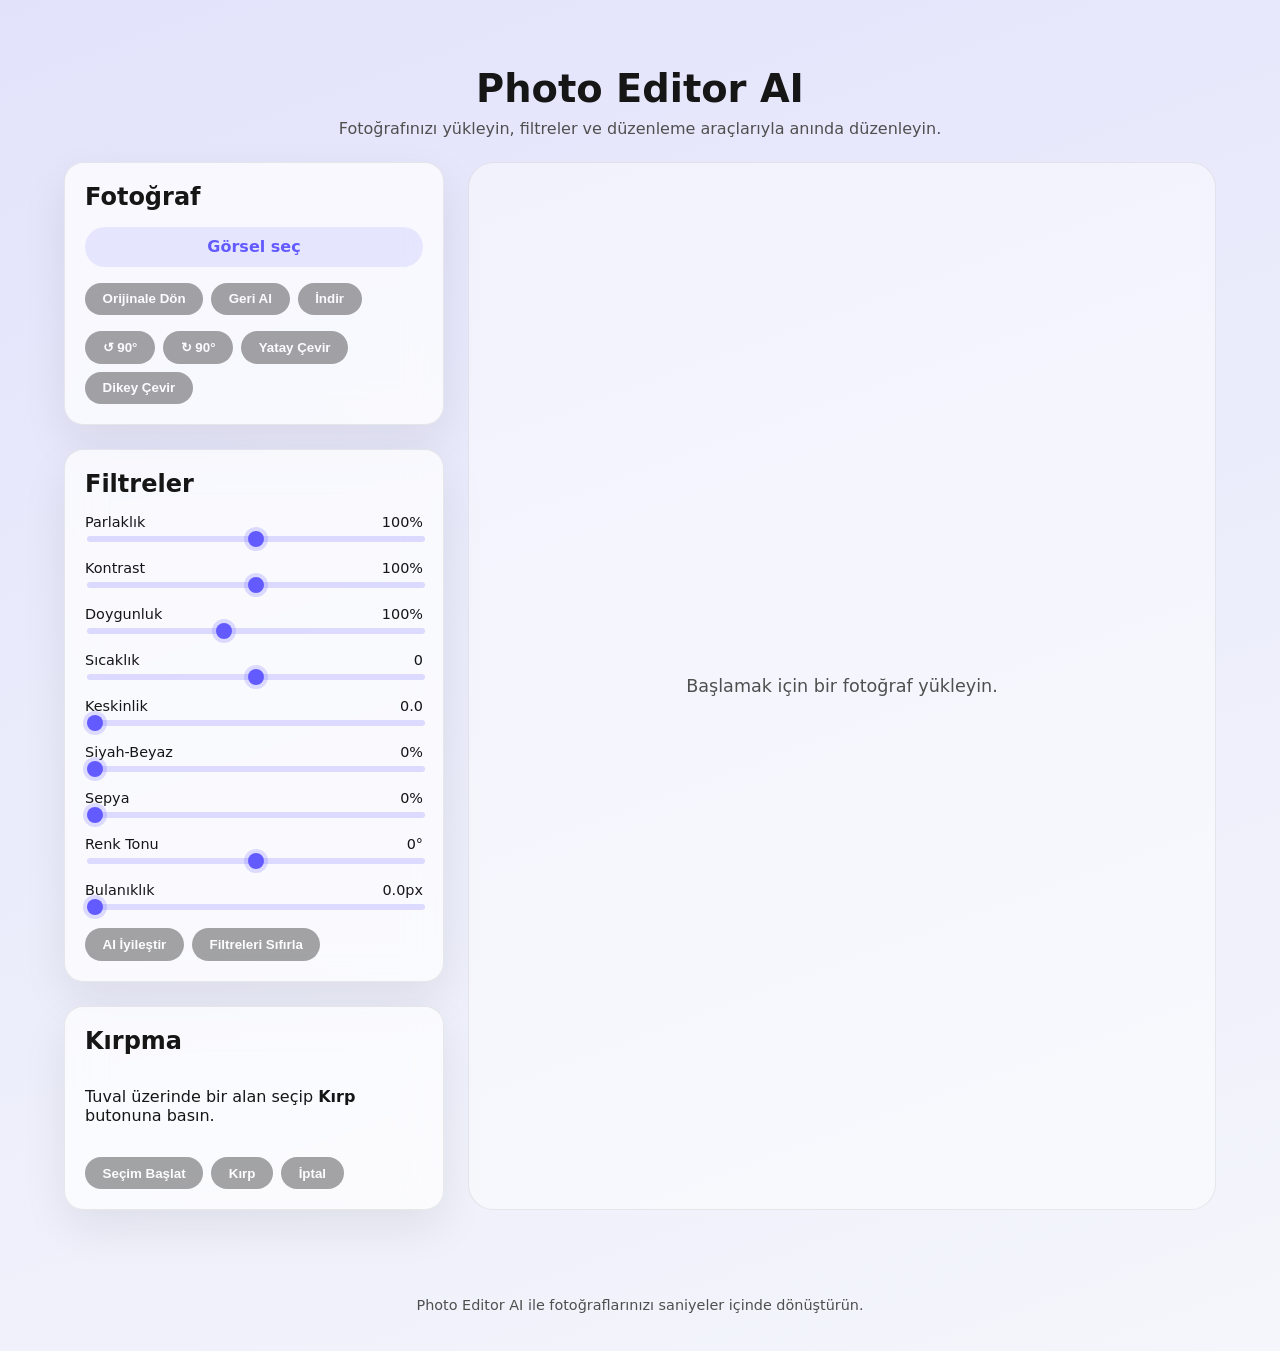
<file: index.html>
<!DOCTYPE html>
<html lang="tr">
  <head>
    <meta charset="UTF-8" />
    <meta name="viewport" content="width=device-width, initial-scale=1.0" />
    <title>Photo Editor AI</title>
    <link rel="stylesheet" href="styles.css" />
  </head>
  <body>
    <header class="app-header">
      <h1>Photo Editor AI</h1>
      <p>Fotoğrafınızı yükleyin, filtreler ve düzenleme araçlarıyla anında düzenleyin.</p>
    </header>

    <main class="app-grid">
      <section class="controls-panel">
        <div class="card">
          <h2>Fotoğraf</h2>
          <label class="file-input">
            <span>Görsel seç</span>
            <input id="image-input" type="file" accept="image/*" />
          </label>
          <div class="button-row">
            <button id="reset-image" disabled>Orijinale Dön</button>
            <button id="undo" disabled>Geri Al</button>
            <button id="download" disabled>İndir</button>
          </div>
          <div class="button-row">
            <button data-rotate="-90" disabled class="rotate">↺ 90°</button>
            <button data-rotate="90" disabled class="rotate">↻ 90°</button>
            <button data-flip="horizontal" disabled class="flip">Yatay Çevir</button>
            <button data-flip="vertical" disabled class="flip">Dikey Çevir</button>
          </div>
        </div>

        <div class="card">
          <h2>Filtreler</h2>
          <div class="slider-group">
            <label for="brightness">Parlaklık <span data-value="brightness"></span></label>
            <input type="range" id="brightness" min="0" max="200" value="100" />
          </div>
          <div class="slider-group">
            <label for="contrast">Kontrast <span data-value="contrast"></span></label>
            <input type="range" id="contrast" min="0" max="200" value="100" />
          </div>
          <div class="slider-group">
            <label for="saturation">Doygunluk <span data-value="saturation"></span></label>
            <input type="range" id="saturation" min="0" max="250" value="100" />
          </div>
          <div class="slider-group">
            <label for="temperature">Sıcaklık <span data-value="temperature"></span></label>
            <input type="range" id="temperature" min="-100" max="100" value="0" />
          </div>
          <div class="slider-group">
            <label for="clarity">Keskinlik <span data-value="clarity"></span></label>
            <input type="range" id="clarity" min="0" max="3" step="0.1" value="0" />
          </div>
          <div class="slider-group">
            <label for="grayscale">Siyah-Beyaz <span data-value="grayscale"></span></label>
            <input type="range" id="grayscale" min="0" max="100" value="0" />
          </div>
          <div class="slider-group">
            <label for="sepia">Sepya <span data-value="sepia"></span></label>
            <input type="range" id="sepia" min="0" max="100" value="0" />
          </div>
          <div class="slider-group">
            <label for="hue">Renk Tonu <span data-value="hue"></span></label>
            <input type="range" id="hue" min="-180" max="180" value="0" />
          </div>
          <div class="slider-group">
            <label for="blur">Bulanıklık <span data-value="blur"></span></label>
            <input type="range" id="blur" min="0" max="10" step="0.1" value="0" />
          </div>
          <div class="button-row">
            <button id="auto-enhance" disabled>AI İyileştir</button>
            <button id="reset-filters" disabled>Filtreleri Sıfırla</button>
          </div>
        </div>

        <div class="card">
          <h2>Kırpma</h2>
          <p>Tuval üzerinde bir alan seçip <strong>Kırp</strong> butonuna basın.</p>
          <div class="button-row">
            <button id="toggle-crop" disabled>Seçim Başlat</button>
            <button id="apply-crop" disabled>Kırp</button>
            <button id="cancel-crop" disabled>İptal</button>
          </div>
        </div>
      </section>

      <section class="editor-panel">
        <div class="canvas-wrapper">
          <canvas id="editor-canvas"></canvas>
          <div id="selection-box" hidden></div>
        </div>
        <div class="empty-state" id="empty-state">
          <p>Başlamak için bir fotoğraf yükleyin.</p>
        </div>
      </section>
    </main>

    <footer class="app-footer">
      <p>Photo Editor AI ile fotoğraflarınızı saniyeler içinde dönüştürün.</p>
    </footer>

    <script src="script.js" type="module"></script>
  </body>
</html>
</file>
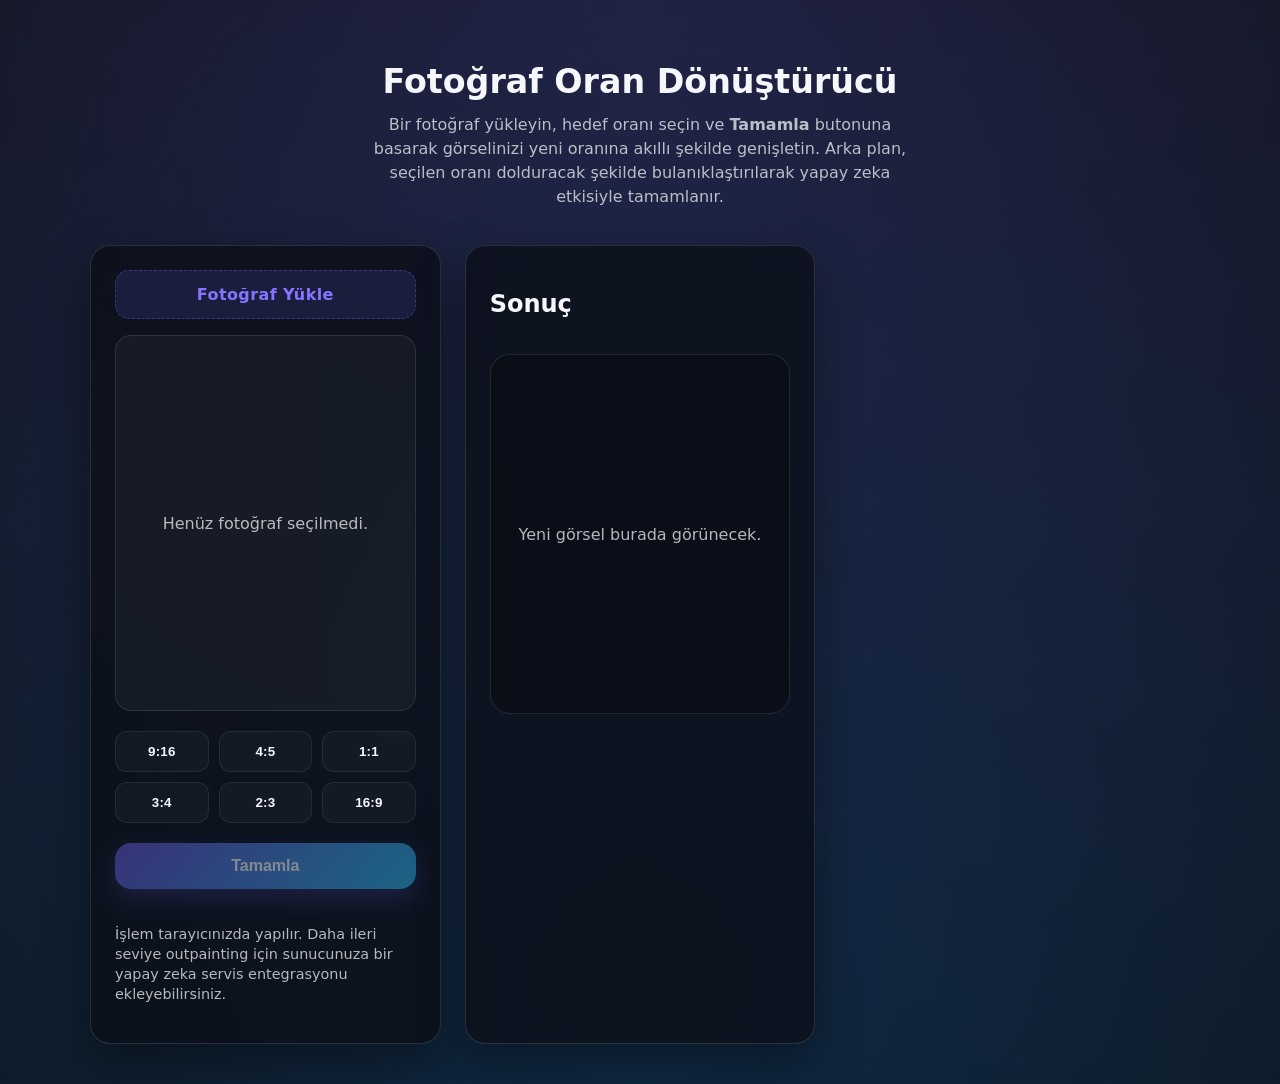
<file: public/index.html>
<!DOCTYPE html>
<html lang="tr">
  <head>
    <meta charset="UTF-8" />
    <meta name="viewport" content="width=device-width, initial-scale=1.0" />
    <title>Akıllı Fotoğraf Tamamlama</title>
    <link rel="stylesheet" href="styles.css" />
  </head>
  <body>
    <main class="app">
      <header class="app__header">
        <h1>Fotoğraf Oran Dönüştürücü</h1>
        <p>
          Bir fotoğraf yükleyin, hedef oranı seçin ve <strong>Tamamla</strong> butonuna basarak görselinizi yeni oranına akıllı şekilde genişletin. Arka plan, seçilen oranı dolduracak şekilde bulanıklaştırılarak yapay zeka etkisiyle tamamlanır.
        </p>
      </header>

      <section class="panel panel--upload">
        <div class="upload">
          <label for="imageInput" class="upload__label">
            <span class="upload__cta">Fotoğraf Yükle</span>
            <input id="imageInput" type="file" accept="image/*" hidden />
          </label>
          <div class="upload__preview" id="imagePreview">
            <span class="upload__placeholder">Henüz fotoğraf seçilmedi.</span>
          </div>
        </div>

        <div class="ratios" id="ratioButtons"></div>

        <button class="button button--primary" id="completeButton" disabled>
          Tamamla
        </button>
        <p class="hint">
          İşlem tarayıcınızda yapılır. Daha ileri seviye outpainting için sunucunuza bir yapay zeka servis entegrasyonu ekleyebilirsiniz.
        </p>
      </section>

      <section class="panel panel--result">
        <h2>Sonuç</h2>
        <div class="result" id="result">
          <div class="result__placeholder">
            Yeni görsel burada görünecek.
          </div>
        </div>
        <div class="result__actions" id="resultActions"></div>
        <div class="status" id="status"></div>
      </section>
    </main>

    <script src="app.js" type="module"></script>
  </body>
</html>
</file>
<file: styles.css>
:root {
  color-scheme: light dark;
  --surface: rgba(255, 255, 255, 0.72);
  --surface-dark: rgba(18, 18, 18, 0.72);
  --border: rgba(0, 0, 0, 0.08);
  --border-dark: rgba(255, 255, 255, 0.1);
  --primary: #635bff;
  --primary-dark: #8c86ff;
  --text: #161616;
  --text-muted: #4f4f4f;
  --bg: #f4f6fb;
  --bg-dark: #0e1016;
  font-family: "Inter", system-ui, -apple-system, BlinkMacSystemFont, "Segoe UI", sans-serif;
}

* {
  box-sizing: border-box;
}

body {
  margin: 0;
  min-height: 100vh;
  background: linear-gradient(160deg, rgba(99, 91, 255, 0.12), rgba(0, 0, 0, 0)) var(--bg);
  color: var(--text);
  display: flex;
  flex-direction: column;
}

body.dark {
  background: radial-gradient(circle at top, rgba(140, 134, 255, 0.12), rgba(0, 0, 0, 0)) var(--bg-dark);
  color: #f0f3ff;
}

.app-header,
.app-footer {
  padding: 1.5rem 5vw;
  text-align: center;
}

.app-header {
  margin-top: 1rem;
}

.app-header h1 {
  margin-bottom: 0.5rem;
  font-size: clamp(2.2rem, 3vw, 3rem);
}

.app-header p {
  margin: 0;
  color: var(--text-muted);
}

.app-grid {
  flex: 1;
  display: grid;
  grid-template-columns: minmax(320px, 380px) 1fr;
  gap: 1.5rem;
  padding: 0 5vw 3rem;
}

@media (max-width: 960px) {
  .app-grid {
    grid-template-columns: 1fr;
  }
}

.controls-panel {
  display: flex;
  flex-direction: column;
  gap: 1.5rem;
}

.card {
  backdrop-filter: blur(18px);
  background-color: var(--surface);
  border: 1px solid var(--border);
  border-radius: 1.2rem;
  padding: 1.25rem;
  box-shadow: 0 18px 45px rgba(22, 22, 22, 0.08);
  display: flex;
  flex-direction: column;
  gap: 1rem;
}

body.dark .card {
  background-color: var(--surface-dark);
  border-color: var(--border-dark);
  box-shadow: 0 18px 60px rgba(0, 0, 0, 0.35);
}

.card h2 {
  margin: 0;
}

.slider-group {
  display: flex;
  flex-direction: column;
  gap: 0.25rem;
}

.slider-group label {
  font-size: 0.9rem;
  display: flex;
  justify-content: space-between;
}

.slider-group input[type="range"] {
  -webkit-appearance: none;
  width: 100%;
  height: 6px;
  border-radius: 10px;
  background: rgba(99, 91, 255, 0.2);
  outline: none;
}

.slider-group input[type="range"]::-webkit-slider-thumb {
  -webkit-appearance: none;
  width: 16px;
  height: 16px;
  border-radius: 50%;
  background: var(--primary);
  cursor: pointer;
  border: none;
  box-shadow: 0 0 0 4px rgba(99, 91, 255, 0.2);
}

.slider-group input[type="range"]::-moz-range-thumb {
  width: 16px;
  height: 16px;
  border-radius: 50%;
  background: var(--primary);
  cursor: pointer;
  border: none;
  box-shadow: 0 0 0 4px rgba(99, 91, 255, 0.2);
}

.file-input {
  position: relative;
  display: inline-flex;
  align-items: center;
  justify-content: center;
  gap: 0.5rem;
  background: rgba(99, 91, 255, 0.12);
  color: var(--primary);
  padding: 0.65rem 1rem;
  border-radius: 999px;
  cursor: pointer;
  font-weight: 600;
}

.file-input input {
  position: absolute;
  inset: 0;
  opacity: 0;
  cursor: pointer;
}

.button-row {
  display: flex;
  flex-wrap: wrap;
  gap: 0.5rem;
}

button {
  border: none;
  border-radius: 999px;
  padding: 0.55rem 1.1rem;
  cursor: pointer;
  font-weight: 600;
  transition: transform 150ms ease, box-shadow 150ms ease;
  background: rgba(22, 22, 22, 0.85);
  color: #fff;
}

button:hover:enabled {
  transform: translateY(-1px);
  box-shadow: 0 12px 20px rgba(22, 22, 22, 0.25);
}

button:disabled {
  opacity: 0.45;
  cursor: not-allowed;
  box-shadow: none;
}

button.primary {
  background: var(--primary);
}

.editor-panel {
  position: relative;
  display: flex;
  align-items: center;
  justify-content: center;
  background: rgba(255, 255, 255, 0.48);
  border-radius: 1.6rem;
  border: 1px solid rgba(22, 22, 22, 0.08);
  min-height: 480px;
  overflow: hidden;
}

body.dark .editor-panel {
  background: rgba(16, 18, 26, 0.72);
  border-color: rgba(255, 255, 255, 0.12);
}

.canvas-wrapper {
  position: relative;
  max-width: 100%;
  max-height: 100%;
  display: none;
}

#editor-canvas {
  max-width: 100%;
  height: auto;
  display: block;
  border-radius: 1rem;
  box-shadow: 0 18px 40px rgba(22, 22, 22, 0.15);
}

#selection-box {
  position: absolute;
  border: 2px dashed var(--primary);
  background: rgba(99, 91, 255, 0.2);
  pointer-events: none;
}

.empty-state {
  text-align: center;
  color: var(--text-muted);
  font-size: 1.1rem;
  padding: 2rem;
}

.app-footer {
  font-size: 0.9rem;
  color: var(--text-muted);
}

@media (max-width: 640px) {
  .card {
    padding: 1rem;
  }

  .button-row {
    flex-direction: column;
  }

  button {
    width: 100%;
  }
}
</file>
<file: public/styles.css>
:root {
  color-scheme: light dark;
  font-family: "Inter", system-ui, -apple-system, "Segoe UI", sans-serif;
  --color-bg: #0e1116;
  --color-surface: rgba(255, 255, 255, 0.04);
  --color-border: rgba(255, 255, 255, 0.12);
  --color-text: #f6f7fb;
  --color-muted: rgba(255, 255, 255, 0.7);
  --color-primary: #6c5ce7;
  --color-primary-hover: #8673ff;
  --color-success: #00c48c;
  --color-warning: #ffb400;
  --color-error: #ff6b6b;
}

body {
  margin: 0;
  background: radial-gradient(circle at top, rgba(108, 92, 231, 0.2), transparent),
    radial-gradient(circle at bottom, rgba(9, 132, 227, 0.2), transparent), var(--color-bg);
  color: var(--color-text);
  min-height: 100vh;
  display: flex;
  align-items: center;
  justify-content: center;
  padding: 40px 16px;
}

* {
  box-sizing: border-box;
}

.app {
  width: min(1100px, 100%);
  display: grid;
  grid-template-columns: repeat(auto-fit, minmax(320px, 1fr));
  gap: 24px;
}

.app__header {
  grid-column: 1 / -1;
  text-align: center;
  margin-bottom: 12px;
}

.app__header h1 {
  font-size: clamp(1.8rem, 2.6vw, 2.6rem);
  margin-bottom: 12px;
}

.app__header p {
  color: var(--color-muted);
  max-width: 560px;
  margin: 0 auto;
  line-height: 1.5;
}

.panel {
  background: rgba(12, 16, 24, 0.8);
  border: 1px solid var(--color-border);
  border-radius: 20px;
  padding: 24px;
  backdrop-filter: blur(14px);
  box-shadow: 0 20px 50px rgba(0, 0, 0, 0.4);
}

.panel--upload {
  display: flex;
  flex-direction: column;
  gap: 20px;
}

.upload {
  display: flex;
  flex-direction: column;
  gap: 16px;
}

.upload__label {
  display: inline-flex;
  align-items: center;
  justify-content: center;
  padding: 14px 18px;
  border-radius: 14px;
  background: rgba(108, 92, 231, 0.15);
  color: var(--color-primary-hover);
  cursor: pointer;
  border: 1px dashed rgba(108, 92, 231, 0.4);
  transition: background 0.2s ease, border 0.2s ease, transform 0.2s ease;
  font-weight: 600;
  letter-spacing: 0.4px;
}

.upload__label:hover {
  background: rgba(108, 92, 231, 0.25);
  transform: translateY(-1px);
}

.upload__preview {
  position: relative;
  width: 100%;
  aspect-ratio: 4 / 5;
  border-radius: 16px;
  border: 1px solid rgba(255, 255, 255, 0.1);
  overflow: hidden;
  display: flex;
  align-items: center;
  justify-content: center;
  background: rgba(255, 255, 255, 0.04);
}

.upload__placeholder {
  color: var(--color-muted);
  text-align: center;
  padding: 12px 16px;
}

.upload__image {
  width: 100%;
  height: 100%;
  object-fit: contain;
  background: rgba(0, 0, 0, 0.4);
}

.ratios {
  display: grid;
  grid-template-columns: repeat(auto-fit, minmax(92px, 1fr));
  gap: 10px;
}

.ratio {
  padding: 12px;
  border-radius: 12px;
  border: 1px solid rgba(255, 255, 255, 0.08);
  background: rgba(255, 255, 255, 0.03);
  color: var(--color-text);
  cursor: pointer;
  font-weight: 600;
  letter-spacing: 0.2px;
  transition: border 0.2s ease, transform 0.2s ease, background 0.2s ease;
}

.ratio:hover {
  border-color: rgba(108, 92, 231, 0.6);
  background: rgba(108, 92, 231, 0.12);
}

.ratio--selected {
  border-color: rgba(108, 92, 231, 0.9);
  background: rgba(108, 92, 231, 0.2);
  color: #fff;
  transform: translateY(-1px);
}

.button {
  border: none;
  border-radius: 16px;
  padding: 14px 18px;
  font-size: 1rem;
  font-weight: 700;
  cursor: pointer;
  transition: transform 0.2s ease, box-shadow 0.2s ease, background 0.2s ease;
}

.button:disabled {
  cursor: not-allowed;
  opacity: 0.5;
  transform: none;
}

.button--primary {
  background: linear-gradient(135deg, rgba(108, 92, 231, 0.9), rgba(45, 197, 253, 0.9));
  color: #fff;
  box-shadow: 0 10px 25px rgba(108, 92, 231, 0.35);
}

.button--primary:not(:disabled):hover {
  transform: translateY(-1px);
  box-shadow: 0 16px 35px rgba(108, 92, 231, 0.45);
}

.button--ghost {
  display: inline-flex;
  align-items: center;
  justify-content: center;
  border: 1px solid rgba(255, 255, 255, 0.2);
  border-radius: 14px;
  padding: 12px 18px;
  font-size: 0.95rem;
  font-weight: 600;
  color: var(--color-text);
  text-decoration: none;
  background: rgba(255, 255, 255, 0.06);
  transition: background 0.2s ease, border 0.2s ease, transform 0.2s ease;
}

.button--ghost:hover {
  background: rgba(108, 92, 231, 0.2);
  border-color: rgba(108, 92, 231, 0.6);
  transform: translateY(-1px);
}

.button--loading {
  position: relative;
}

.button--loading::after {
  content: "";
  position: absolute;
  inset: 50% auto auto 50%;
  transform: translate(-50%, -50%);
  width: 16px;
  height: 16px;
  border-radius: 50%;
  border: 2px solid rgba(255, 255, 255, 0.6);
  border-top-color: rgba(255, 255, 255, 0.1);
  animation: spin 0.8s linear infinite;
}

@keyframes spin {
  to {
    transform: translate(-50%, -50%) rotate(360deg);
  }
}

.panel--result {
  display: flex;
  flex-direction: column;
  gap: 16px;
}

.result {
  position: relative;
  border-radius: 20px;
  border: 1px solid rgba(255, 255, 255, 0.1);
  background: rgba(0, 0, 0, 0.25);
  min-height: 360px;
  display: flex;
  align-items: center;
  justify-content: center;
  overflow: hidden;
}

.result__image {
  width: 100%;
  height: 100%;
  object-fit: contain;
}

.result__placeholder {
  color: var(--color-muted);
  text-align: center;
  padding: 16px;
}

.result__actions {
  display: flex;
  justify-content: flex-end;
}

.status {
  min-height: 24px;
  font-weight: 600;
}

.status[data-type="success"] {
  color: var(--color-success);
}

.status[data-type="warning"] {
  color: var(--color-warning);
}

.status[data-type="error"] {
  color: var(--color-error);
}

.status[data-type="info"] {
  color: var(--color-muted);
}

.hint {
  color: var(--color-muted);
  font-size: 0.9rem;
  line-height: 1.4;
}

@media (max-width: 768px) {
  body {
    padding: 24px 12px;
  }

  .panel {
    padding: 20px;
  }

  .result__actions {
    justify-content: center;
  }
}
</file>
